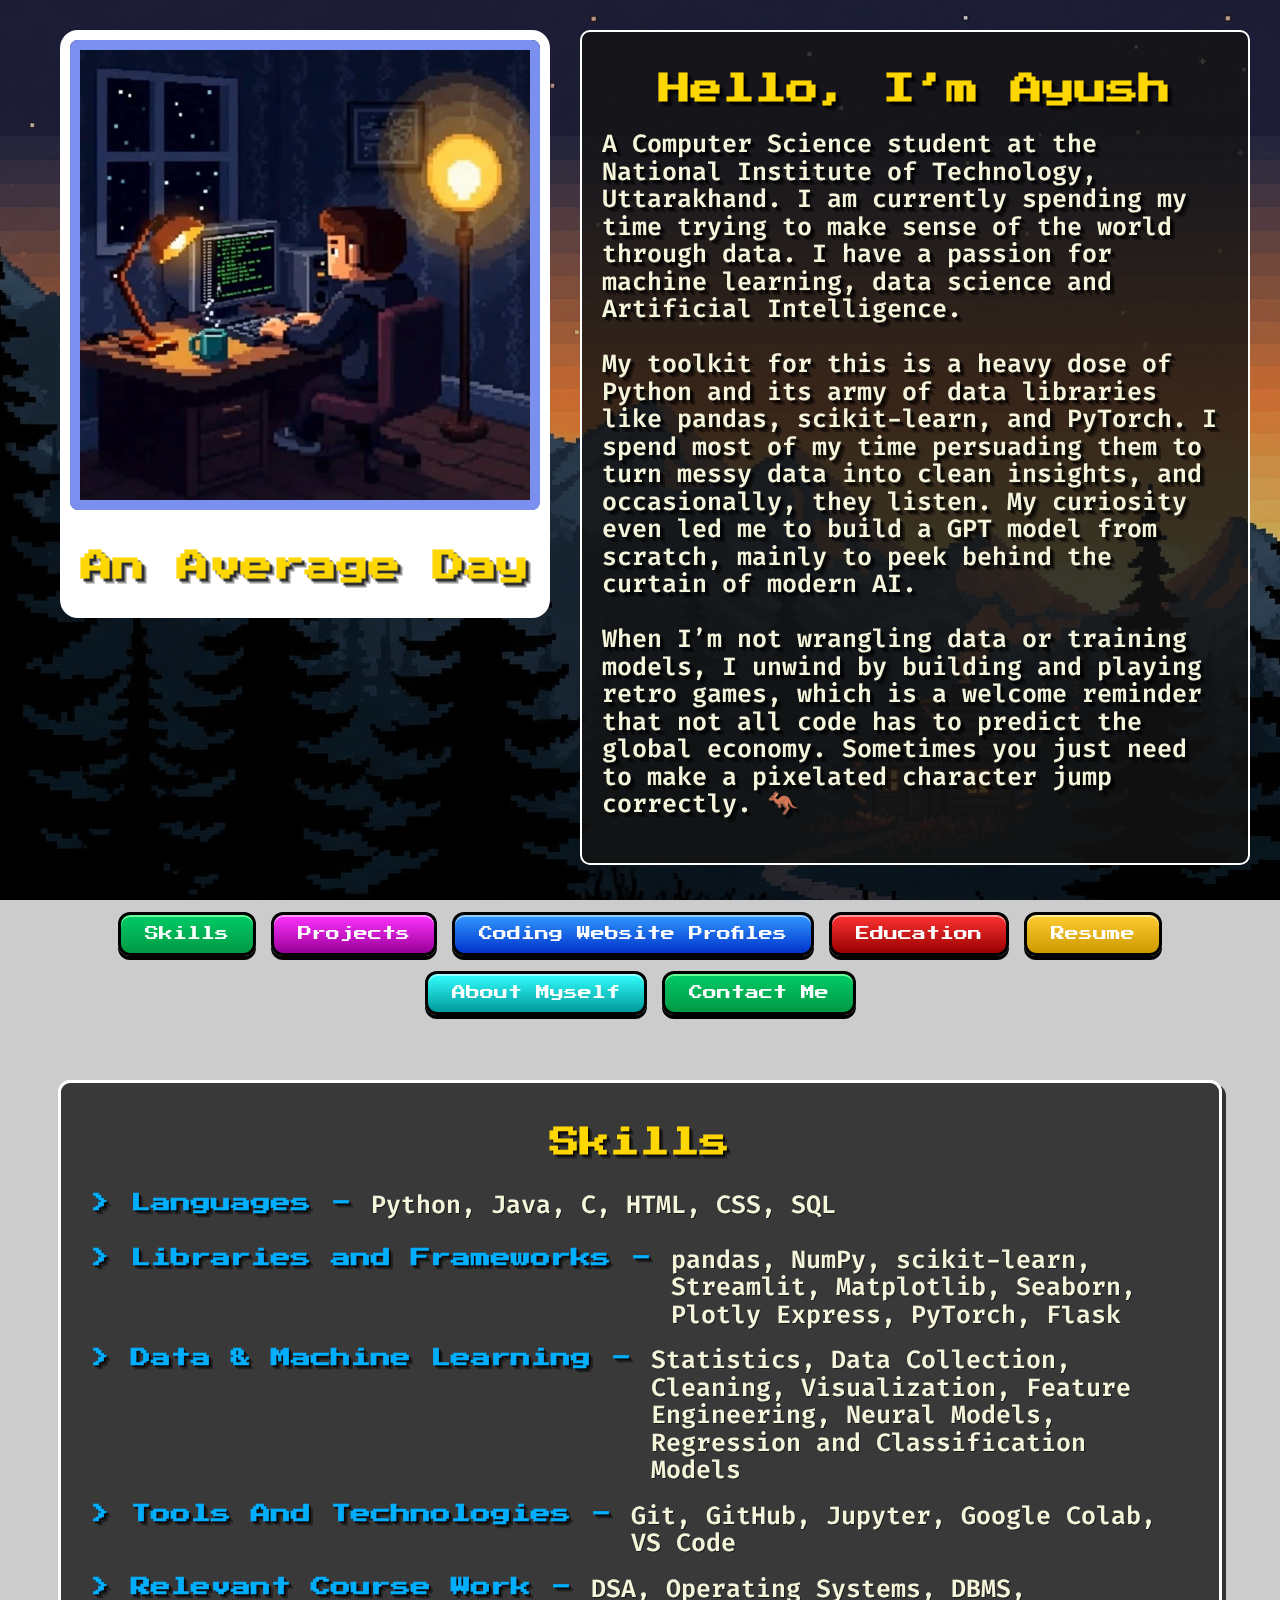
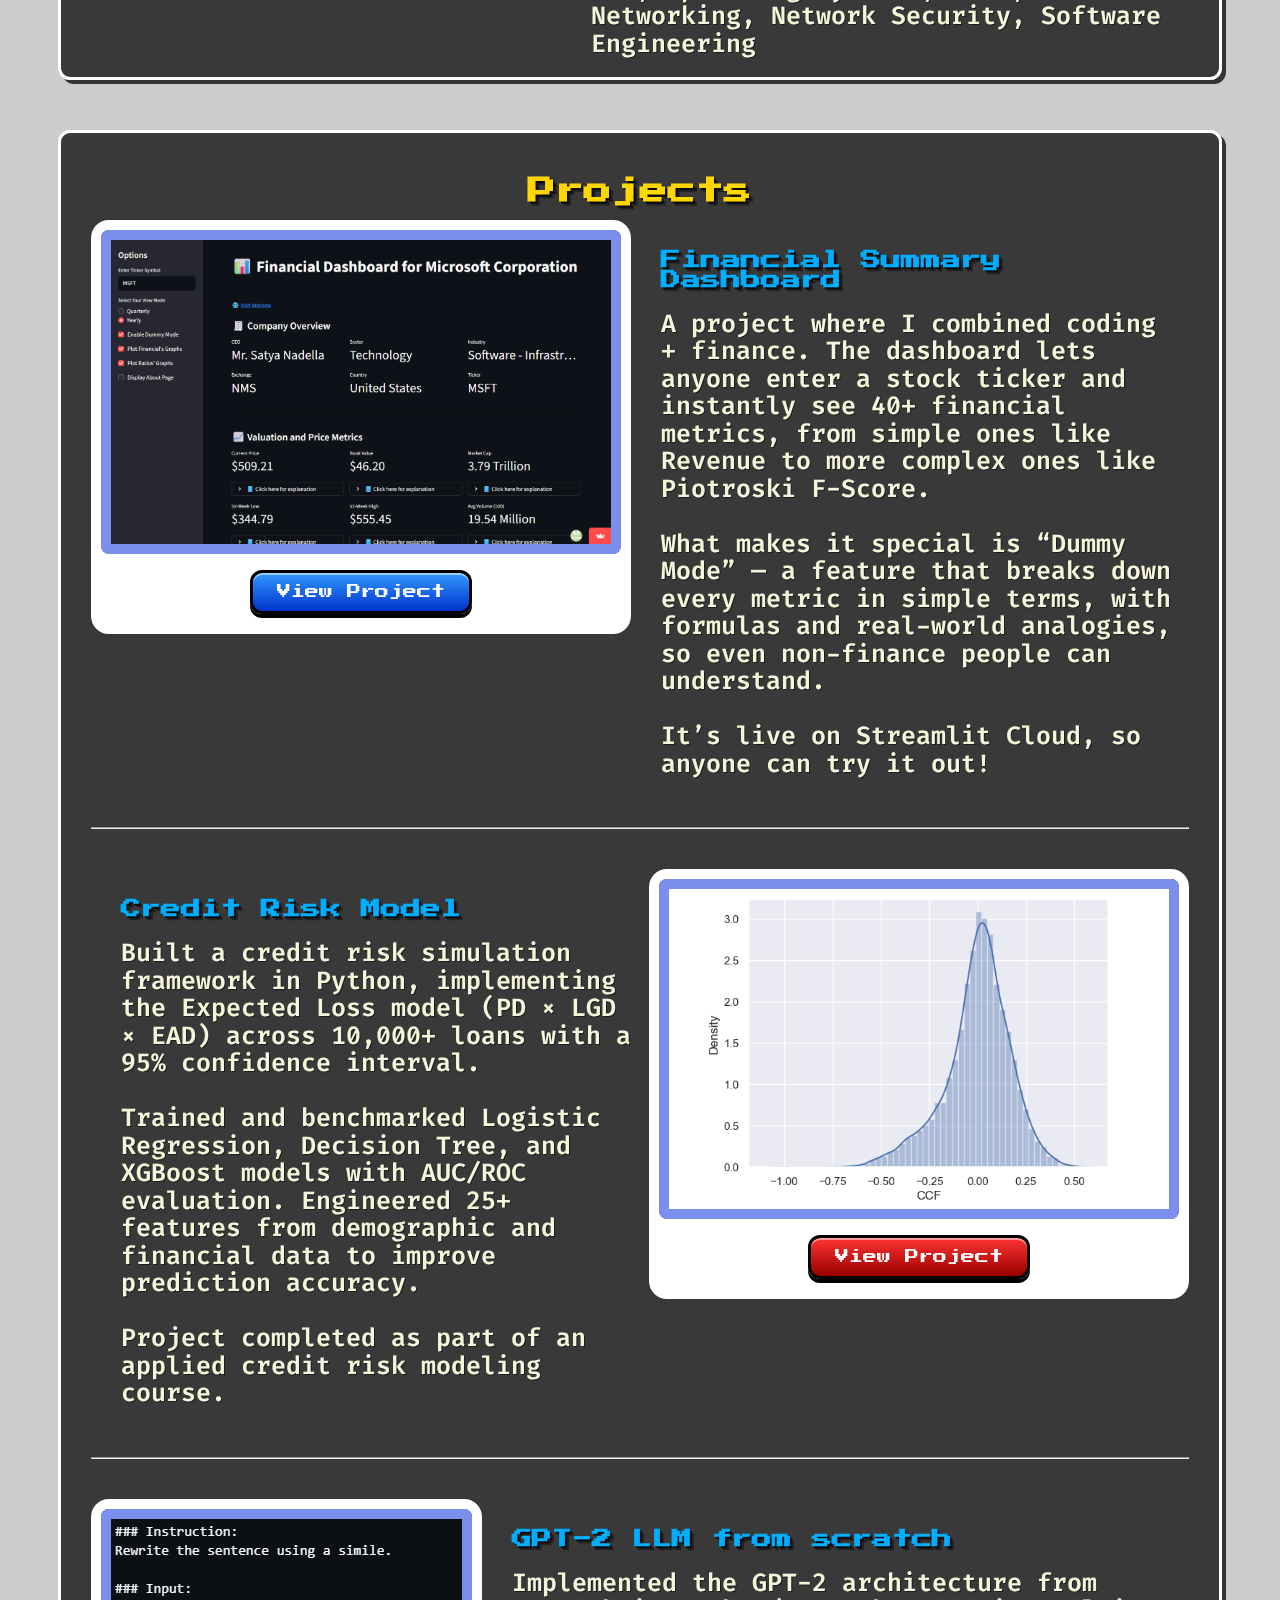
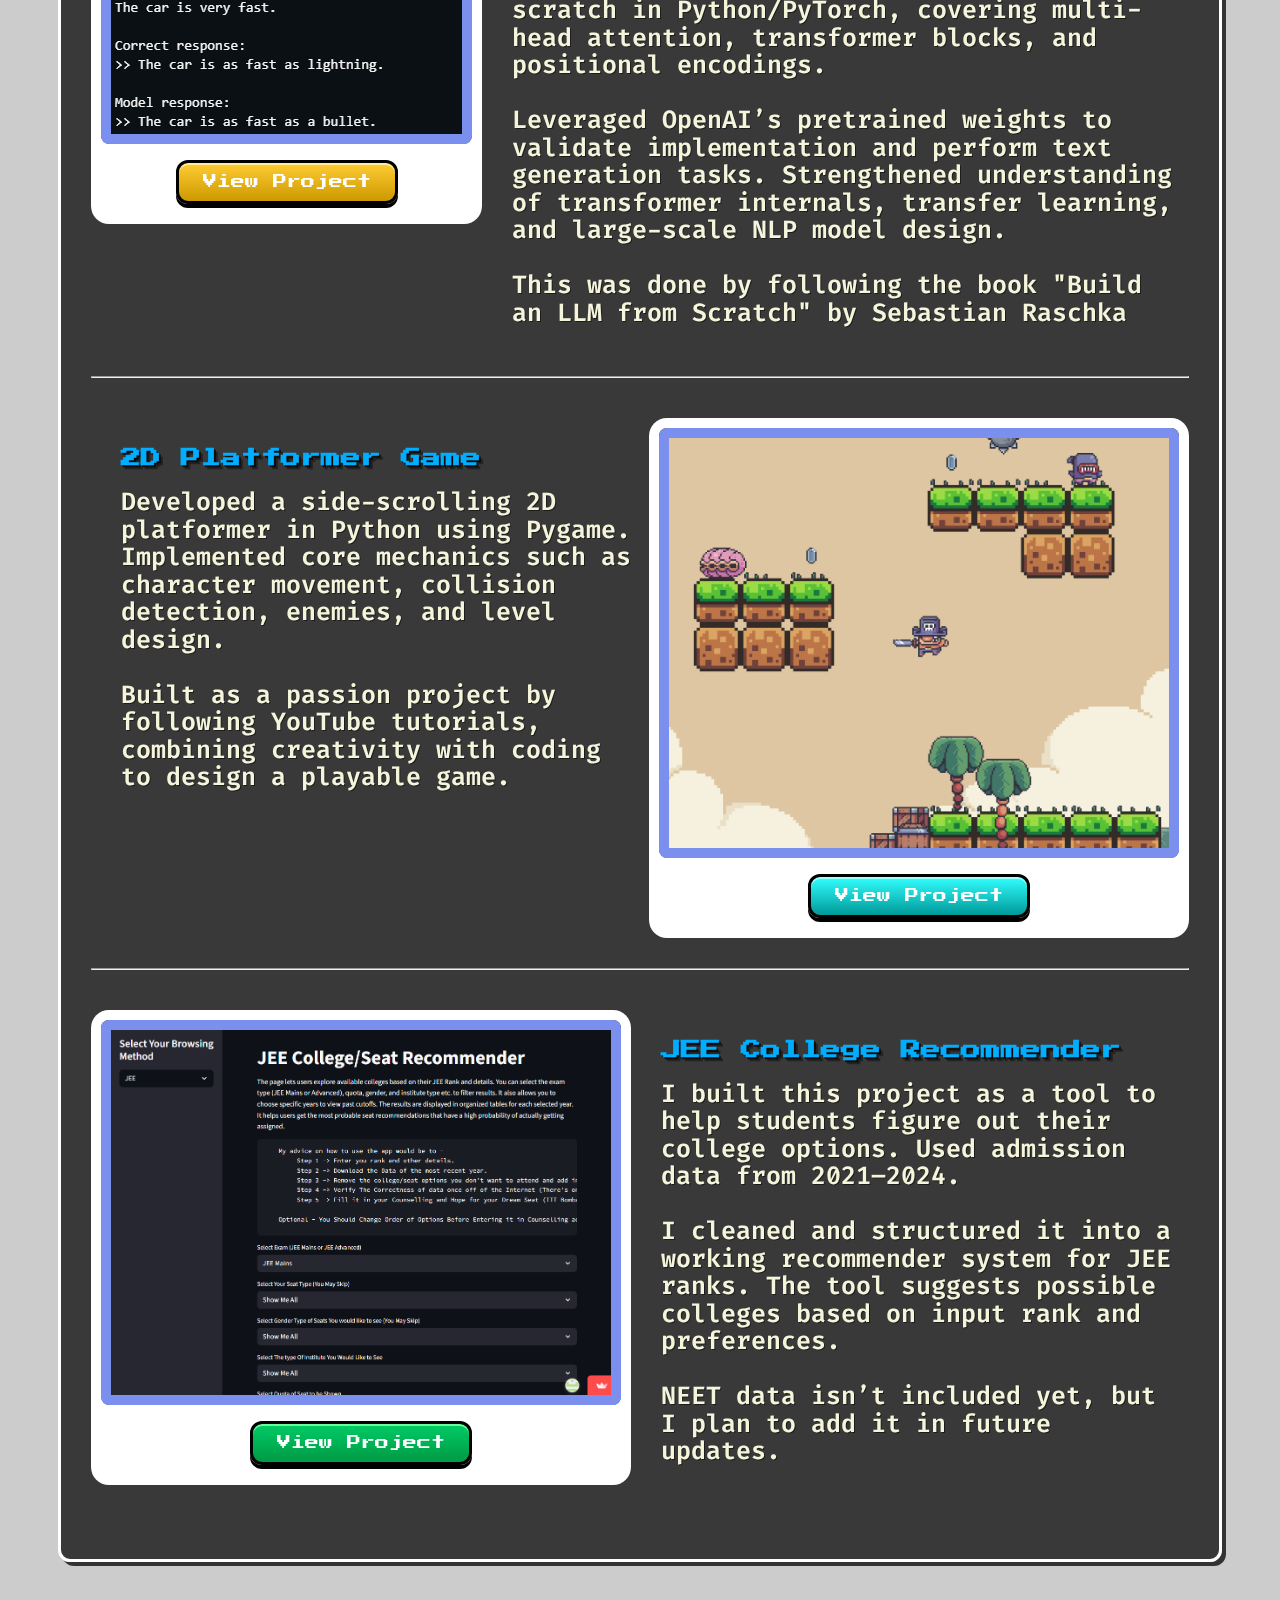
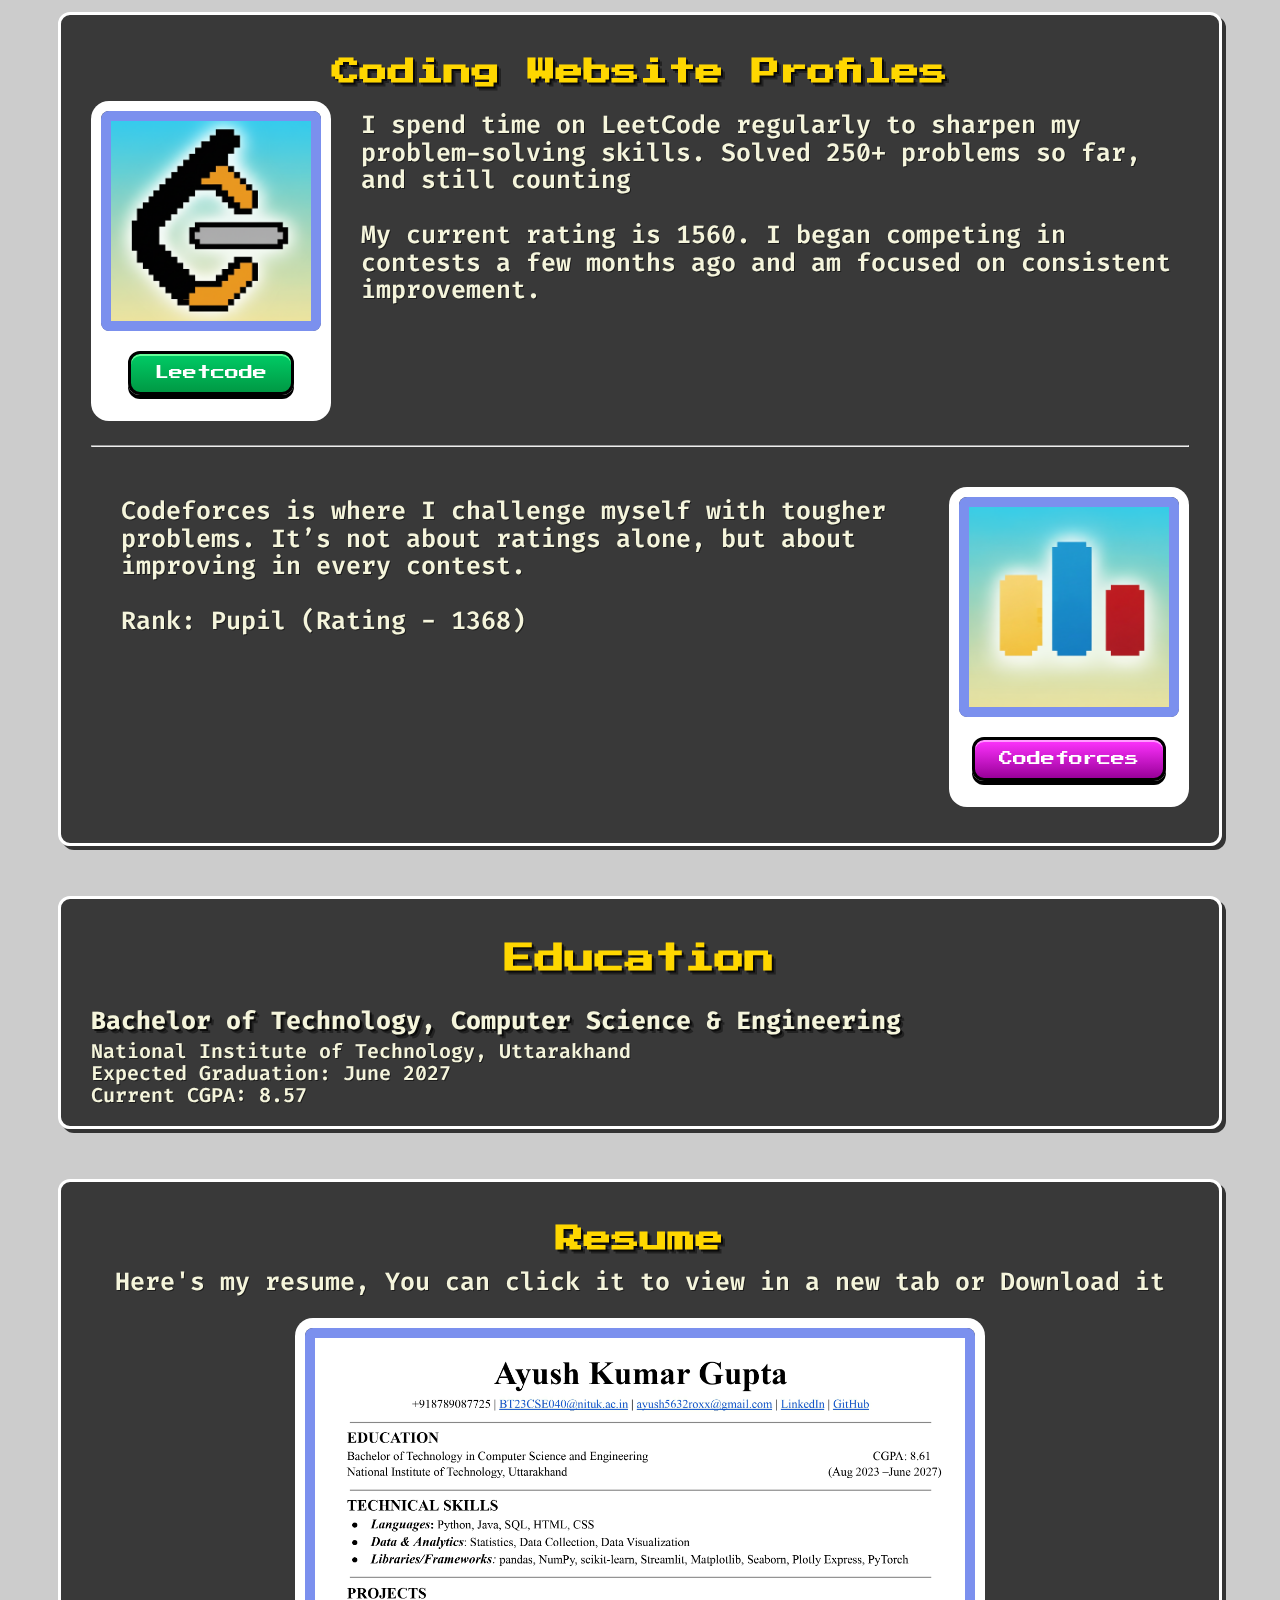
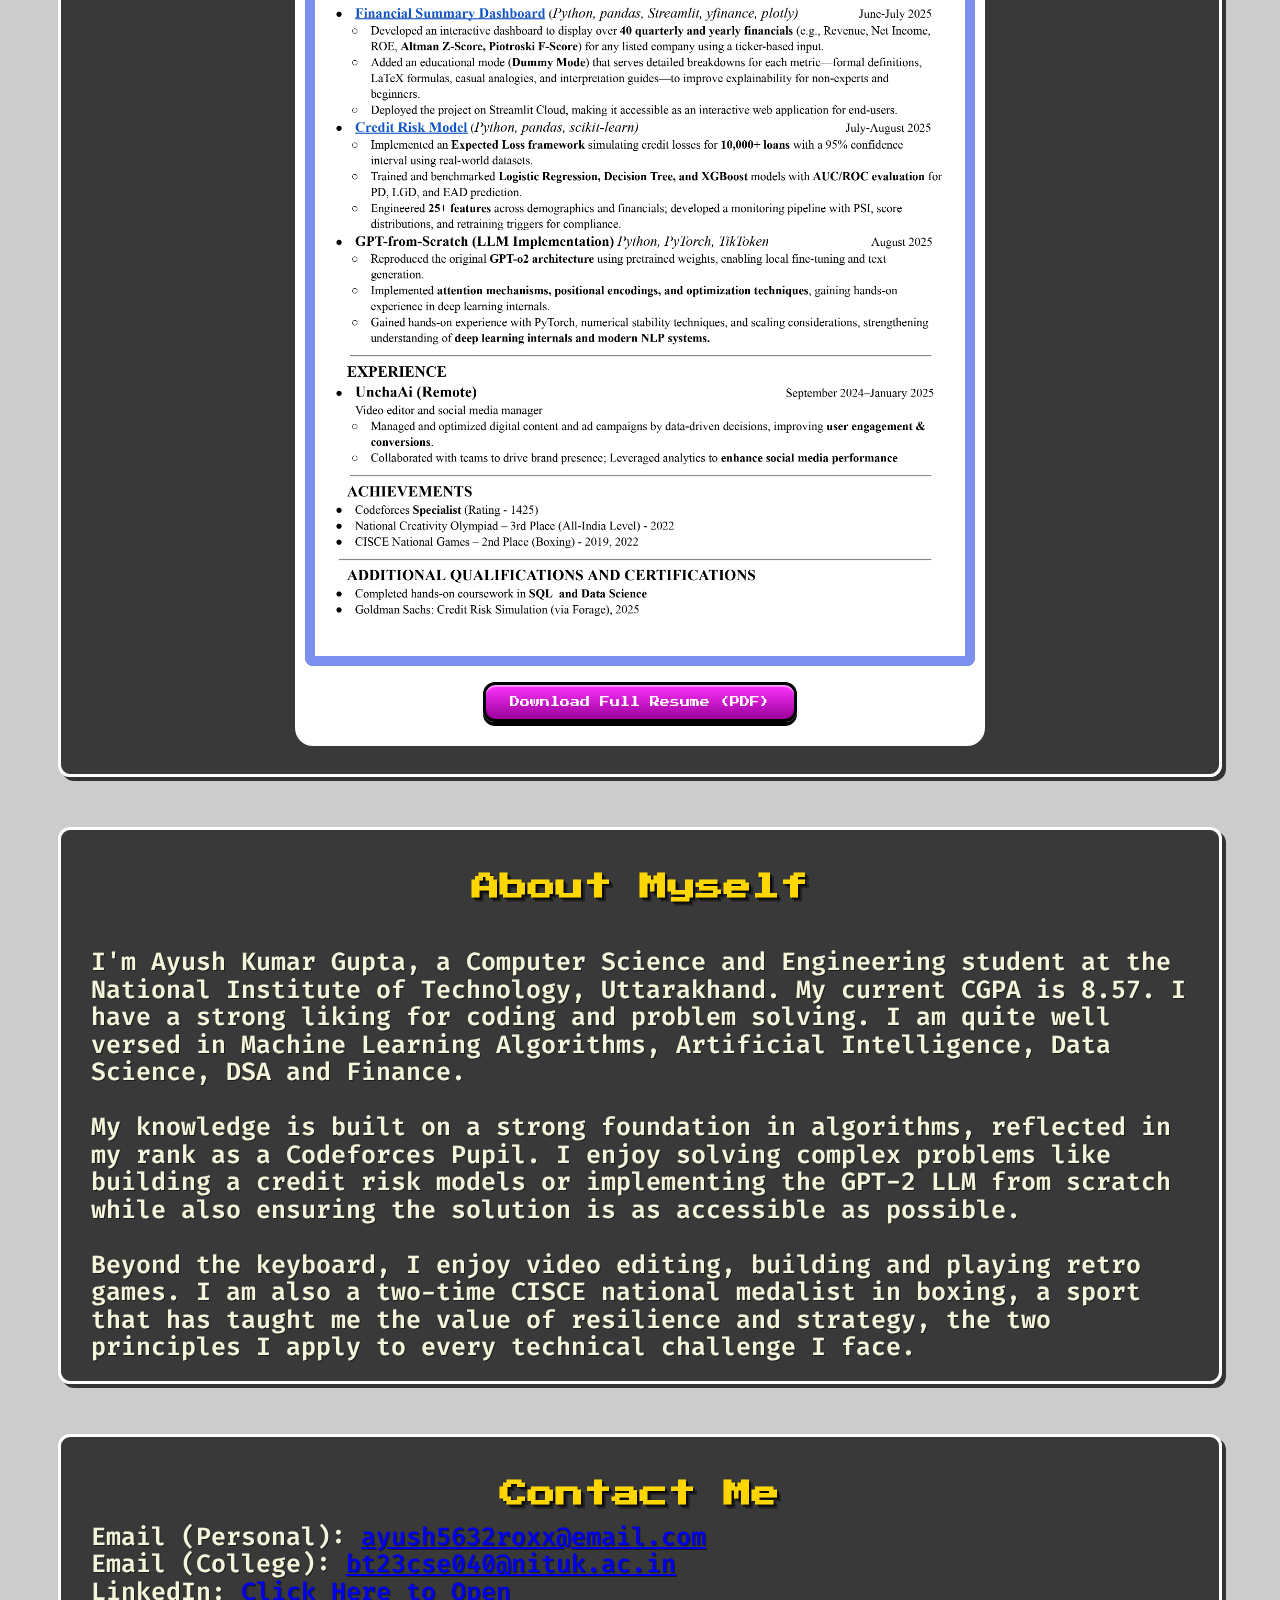
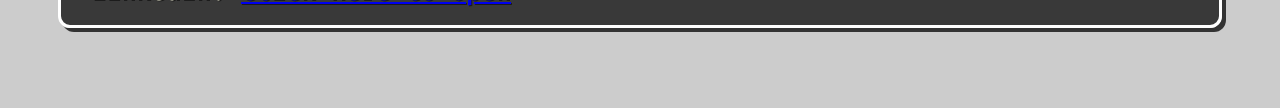
<file: index.html>
<!DOCTYPE html>
<html lang="en">
  <head>
    <meta charset="UTF-8" />
    <meta name="viewport" content="width=device-width, initial-scale=1.0" />
    <meta name="viewport" content="width=device-width, initial-scale=1.0" />
    <title>Portfolio</title>
    <link rel="stylesheet" href="static/css/style.css" />
    <style type="text/css">
      /* Default cursor everywhere */
      body,
      * {
        cursor: url("[data-uri]"),
          auto !important;
      }
    </style>
    <link rel="preconnect" href="https://fonts.googleapis.com" />
    <link rel="preconnect" href="https://fonts.gstatic.com" crossorigin />
    <link
      href="https://fonts.googleapis.com/css2?family=Fira+Code:wght@300..700&family=Press+Start+2P&display=swap"
      rel="stylesheet"
    />
  </head>
  <body>
    <!-- Main translucent overlay -->
    <div class="overlay">
      <div class="container">
        <div class="video-box">
          <video autoplay muted loop>
            <source src="static/videos/landing_page_guy.mp4" type="video/mp4" />
            Your browser does not support the video tag.
          </video>
          <h1>An Average Day</h1>
        </div>

        <div class="intro-box">
          <h1>Hello, I’m Ayush</h1>
          <p>
            A Computer Science student at the National Institute of Technology,
            Uttarakhand. I am currently spending my time trying to make sense of
            the world through data. I have a passion for machine learning, data
            science and Artificial Intelligence.

            <br /><br />

            My toolkit for this is a heavy dose of Python and its army of data
            libraries like pandas, scikit-learn, and PyTorch. I spend most of my
            time persuading them to turn messy data into clean insights, and
            occasionally, they listen. My curiosity even led me to build a GPT
            model from scratch, mainly to peek behind the curtain of modern AI.

            <br /><br />

            When I’m not wrangling data or training models, I unwind by building
            and playing retro games, which is a welcome reminder that not all
            code has to predict the global economy. Sometimes you just need to
            make a pixelated character jump correctly. 🦘
          </p>
        </div>
      </div>

      <br /><br />

      <div class="button-box">
        <a href="#skills">Skills</a>
        <a href="#projects">Projects</a>
        <a href="#coding">Coding Website Profiles</a>
        <a href="#education">Education</a>
        <a href="#resume">Resume</a>
        <a href="#about">About Myself</a>
        <a href="#contact">Contact Me</a>
      </div>

      <!-- Sections -->
      <section id="skills">
        <h2>Skills</h2>

        <div class="skills-entry">
          <h3>> Languages -</h3>
          <p>Python, Java, C, HTML, CSS, SQL</p>
        </div>
        <div class="skills-entry">
          <h3>> Libraries and Frameworks -</h3>
          <p>
            pandas, NumPy, scikit-learn, Streamlit, Matplotlib, Seaborn, Plotly
            Express, PyTorch, Flask
          </p>
        </div>
        <div class="skills-entry">
          <h3>> Data & Machine Learning -</h3>
          <p>
            Statistics, Data Collection, Cleaning, Visualization, Feature
            Engineering, Neural Models, Regression and Classification Models
          </p>
        </div>
        <div class="skills-entry">
          <h3>> Tools And Technologies -</h3>
          <p>Git, GitHub, Jupyter, Google Colab, VS Code</p>
        </div>
        <div class="skills-entry">
          <h3>> Relevant Course Work -</h3>
          <p>
            DSA, Operating Systems, DBMS, Networking, Network Security, Software
            Engineering
          </p>
        </div>
      </section>

      <section id="projects">
        <h2>Projects</h2>
        <div class="project">
          <div class="left1">
            <div class="logo">
              <img src="static/images/financial.png" alt="financial pic" />
            </div>
            <br />
            <div class="button-box-b">
              <a
                href="https://fundamental-analysis-by-69th-zeus.streamlit.app/"
                target="_blank"
                rel="noopener noreferrer"
                >View Project</a
              >
            </div>
          </div>
          <div class="right">
            <h3>Financial Summary Dashboard</h3>
            <p>
              A project where I combined coding + finance. The dashboard lets
              anyone enter a stock ticker and instantly see 40+ financial
              metrics, from simple ones like Revenue to more complex ones like
              Piotroski F-Score. <br /><br />
              What makes it special is “Dummy Mode” — a feature that breaks down
              every metric in simple terms, with formulas and real-world
              analogies, so even non-finance people can understand. <br /><br />
              It’s live on Streamlit Cloud, so anyone can try it out!
            </p>
          </div>
        </div>
        <br /><br />
        <hr />
        <br /><br />
        <div class="project reverse">
          <div class="left1">
            <div class="logo">
              <img src="static/images/credit_risk.png" alt="2d game pic" />
            </div>
            <br />
            <div class="button-box-r">
              <a
                href="https://github.com/69th-zeus/2d-platformer-game"
                target="_blank"
                rel="noopener noreferrer"
                >View Project</a
              >
            </div>
          </div>
          <div class="right">
            <h3>Credit Risk Model</h3>
            <p>
              Built a credit risk simulation framework in Python, implementing
              the Expected Loss model (PD × LGD × EAD) across 10,000+ loans with
              a 95% confidence interval. <br />
              <br />
              Trained and benchmarked Logistic Regression, Decision Tree, and
              XGBoost models with AUC/ROC evaluation. Engineered 25+ features
              from demographic and financial data to improve prediction
              accuracy. <br /><br />
              Project completed as part of an applied credit risk modeling
              course.
            </p>
          </div>
        </div>
        <br /><br />
        <hr />
        <br /><br />
        <div class="project">
          <div class="left1">
            <div class="logo">
              <img src="static/images/gpt2.png" alt="gpt pic" />
            </div>
            <br />
            <div class="button-box-y">
              <a
                href="https://github.com/69th-zeus/gpt-2"
                target="_blank"
                rel="noopener noreferrer"
                >View Project</a
              >
            </div>
          </div>
          <div class="right">
            <h3>GPT-2 LLM from scratch</h3>
            <p>
              Implemented the GPT-2 architecture from scratch in Python/PyTorch,
              covering multi-head attention, transformer blocks, and positional
              encodings. <br /><br />
              Leveraged OpenAI’s pretrained weights to validate implementation
              and perform text generation tasks. Strengthened understanding of
              transformer internals, transfer learning, and large-scale NLP
              model design. <br /><br />
              This was done by following the book "Build an LLM from Scratch" by
              Sebastian Raschka
            </p>
          </div>
        </div>
        <br /><br />
        <hr />
        <br /><br />
        <div class="project reverse">
          <div class="left1">
            <div class="logo">
              <img src="static/images/2dgame.png" alt="2d Game Pic" />
            </div>
            <br />
            <div class="button-box-c">
              <a
                class="btn-blue"
                href="https://github.com/69th-zeus/credit-risk-model"
                target="_blank"
                rel="noopener noreferrer"
                >View Project</a
              >
            </div>
          </div>
          <div class="right">
            <h3>2D Platformer Game</h3>
            <p>
              Developed a side-scrolling 2D platformer in Python using Pygame.
              Implemented core mechanics such as character movement, collision
              detection, enemies, and level design. <br />
              <br />
              Built as a passion project by following YouTube tutorials,
              combining creativity with coding to design a playable game.
            </p>
          </div>
        </div>
        <br /><br />
        <hr />
        <br /><br />
        <div class="project">
          <div class="left1">
            <div class="logo">
              <img src="static/images/college.png" alt="college pic" />
            </div>
            <br />
            <div class="button-box-g">
              <a
                class="btn-blue"
                href="https://college-recommender-by-69th-zeus.streamlit.app/"
                target="_blank"
                rel="noopener noreferrer"
                >View Project</a
              >
            </div>
          </div>
          <div class="right">
            <h3>JEE College Recommender</h3>
            <p>
              I built this project as a tool to help students figure out their
              college options. Used admission data from 2021–2024. <br /><br />
              I cleaned and structured it into a working recommender system for
              JEE ranks. The tool suggests possible colleges based on input rank
              and preferences. <br /><br />
              NEET data isn’t included yet, but I plan to add it in future
              updates.
            </p>
          </div>
        </div>
        <br /><br />
        <br /><br />
      </section>
      <section id="coding">
        <h2>Coding Website Profiles</h2>
        <div class="profile">
          <div class="left">
            <div class="logo">
              <img src="static/images/leetcode_logo.png" alt="Leetcode Logo" />
            </div>
            <div class="button-box-g">
              <a
                href="https://leetcode.com/u/69th_zeus/"
                target="_blank"
                rel="noopener noreferrer"
                >Leetcode</a
              >
            </div>
          </div>
          <div class="right">
            <p>
              I spend time on LeetCode regularly to sharpen my problem-solving
              skills. Solved 250+ problems so far, and still counting <br />
              <br />
              My current rating is 1560. I began competing in contests a few
              months ago and am focused on consistent improvement.
            </p>
          </div>
        </div>
        <br /><br />
        <hr />
        <br /><br />
        <div class="profile reverse">
          <div class="left">
            <div class="logo">
              <img
                src="static/images/codeforces_logo.png"
                alt="Codeforces Logo"
              />
            </div>
            <div class="button-box-p">
              <a
                href="https://codeforces.com/profile/69th_zeus"
                target="_blank"
                rel="noopener noreferrer"
                >Codeforces</a
              >
            </div>
          </div>
          <div class="right">
            <p>
              Codeforces is where I challenge myself with tougher problems. It’s
              not about ratings alone, but about improving in every contest.<br /><br />
              Rank: Pupil (Rating - 1368)
            </p>
          </div>
        </div>
        <br /><br />
      </section>
      <section id="education">
        <h2>Education</h2>

        <div class="education-entry">
          <h4>Bachelor of Technology, Computer Science &amp Engineering</h4>
          <p class="institution">
            National Institute of Technology, Uttarakhand
          </p>
          <p class="details">
            Expected Graduation: June 2027<br />
            Current CGPA: 8.57
          </p>
        </div>
      </section>
      <section id="resume">
        <h2>Resume</h2>
        <p>
          Here's my resume, You can click it to view in a new tab or Download it
        </p>
        <br /><br />
        <div class="resume-container">
          <a href="static/Resume.pdf" target="_blank">
            <img src="static/images/resume.png" alt="A preview of My Resume." />
          </a>
        </div>
        <br />
        <div class="button-box-p">
          <a
            href="Resume.pdf"
            class="btn-download"
            download="Ayush_Kumar_Gupta_Resume.pdf"
          >
            Download Full Resume (PDF)
          </a>
        </div>
        <br /><br />
      </section>

      <section id="about">
        <h2>About Myself</h2>
        <br />
        <br />
        <p>
          I'm Ayush Kumar Gupta, a Computer Science and Engineering student at
          the National Institute of Technology, Uttarakhand. My current CGPA is
          8.57. I have a strong liking for coding and problem solving. I am
          quite well versed in Machine Learning Algorithms, Artificial
          Intelligence, Data Science, DSA and Finance. <br />
          <br />
          My knowledge is built on a strong foundation in algorithms, reflected
          in my rank as a Codeforces Pupil. I enjoy solving complex problems
          like building a credit risk models or implementing the GPT-2 LLM from
          scratch while also ensuring the solution is as accessible as possible.
          <br /><br />
          Beyond the keyboard, I enjoy video editing, building and playing retro
          games. I am also a two-time CISCE national medalist in boxing, a sport
          that has taught me the value of resilience and strategy, the two
          principles I apply to every technical challenge I face.
        </p>
      </section>
      <section id="contact">
        <h2>Contact Me</h2>
        <p>
          Email (Personal):
          <a
            href="mailto:ayush5632roxx@email.com"
            target="_blank"
            rel="noopener noreferrer"
            >ayush5632roxx@email.com</a
          >
        </p>
        <p>
          Email (College):
          <a
            href="mailto:bt23cse040@nituk.ac.in"
            target="_blank"
            rel="noopener noreferrer"
            >bt23cse040@nituk.ac.in</a
          >
        </p>
        <p>
          LinkedIn:
          <a
            href="https://www.linkedin.com/in/ayush-gupta-717422332/"
            target="_blank"
            rel="noopener noreferrer"
            >Click Here to Open</a
          >
        </p>
      </section>
    </div>
  </body>
</html>
</file>
<file: static/css/style.css>
/* Font */
.press-start-2p-regular {
  font-family: "Press Start 2P", system-ui;
  font-weight: 400;
  font-style: normal;
}

.fira-code{
  font-family: "Fira Code", monospace;
  font-optical-sizing: auto;
  font-weight: 700;
  font-style: normal;
}

/* Background stays fixed */
body {
  margin: 0;
  padding: 0;
  background: url("../images/background.png") no-repeat center center fixed;
  background-size: cover;
  font-family: "Press Start 2P", monospace;
  grid-template-columns: 1fr minmax(0, 1000px) 1fr;
}

/* Translucent scrolling overlay */
.overlay {
  background: rgba(0, 0, 0, 0.2);
  min-height: 100vh;
  overflow-y: auto;
  padding: 30px;
}

/* Main container (video + intro) */
.container {
  display: flex;
  justify-content: center; /* centers both video + intro as one unit */
  align-items: flex-start; /* align to top */
  gap: 20px; /* space between video and text */
  max-width: 1700px; /* keeps content contained */
  margin: 0 auto;
  gap: 0px; /* centers container in page */
}

.video-box video {
  max-width: 450px;
  height: auto;
  display: block;
  margin: 40px;
  margin-top: 10px;
  border: 10px solid #7b90ee; 
  box-shadow: 0px 0px 0 10px #fff, 0px 98px 0 10px #fff;
  border-radius: 8px;
  /* box-shadow: 4px 4px 0 #3a1f04; */
}

.video-box h1{
  text-align: center;
  color: #ffd700;
  text-shadow: 3px 3px 0px rgba(0, 0, 0, 0.7),
    /* A solid, slightly offset black shadow */ 5px 5px 0px rgba(0, 0, 0, 0.4);
}

.intro-box {
  max-width: 1000px;
  padding: 20px;
  margin-top: 0px;
  border-radius: 10px;
  border: 2px, solid #fff;
  border-color: white;
  justify-content: center;
  color: #f5f5dc;
  text-shadow: 3px 3px 0px rgba(0, 0, 0, 0.7),
    /* A solid, slightly offset black shadow */ 5px 5px 0px rgba(0, 0, 0, 0.4);
  background: rgba(20, 20, 20, 0.8);
}

.intro-box p {
  font-family: "Fira Code";
  font-size: 25px; /* bump size a bit for readability */
  line-height: 1.1;
  font-weight: 600;
}

.intro-box h1 {
  text-align: center;
  color: #ffd700;
}

/* Buttons */
/* Button container */
.button-box {
  grid-column: span 2;
  display: flex;
  justify-content: center; /* center horizontally */
  align-items: center;
  flex-wrap: wrap; /* prevent wrapping */
  gap: 15px; /* space between buttons */
  padding: 15px;
  max-width: 1500px;
  margin: 0 auto;
}

/* Buttons */
.button-box a {
  font-family: "Press Start 2P", monospace; /* pixel arcade font */
  font-size: 14px;
  display: inline-block;
  padding: 12px 24px;
  margin: 0; /* reset since we’re using gap */
  color: #fff;
  background: linear-gradient(
    to bottom,
    #00cc66 0%,
    #009944 100%
  ); /* green default */
  border: 3px solid #000;
  border-radius: 12px;
  box-shadow: inset 0 2px #66ff99, 0 4px #000; /* highlight + drop shadow */
  text-decoration: none;
  text-align: center;
  cursor: pointer;
  transition: transform 0.1s ease-in-out;
  image-rendering: pixelated;
  white-space: nowrap; /* keeps text from breaking into 2 lines */
}

/* Button 2 - Blue */
.button-box a:nth-child(2) {
  background: linear-gradient(to bottom, #ff33ff 0%, #990099 100%); /* purple */
  box-shadow: inset 0 2px #ff99ff, 0 4px #000;
}

/* Button 3 - Blue */
.button-box a:nth-child(3) {
  background: linear-gradient(to bottom, #3399ff 0%, #0033cc 100%);
  box-shadow: inset 0 2px #99ccff, 0 4px #000;
}

/* Button 4 - Red */
.button-box a:nth-child(4) {
  background: linear-gradient(to bottom, #ff3333 0%, #990000 100%);
  box-shadow: inset 0 2px #ff9999, 0 4px #000;
}

/* Button 5 - Yellow/Gold */
.button-box a:nth-child(5) {
  background: linear-gradient(to bottom, #ffcc33 0%, #cc9900 100%);
  box-shadow: inset 0 2px #ffee99, 0 4px #000;
}

/* Button 6 - Cyan */
.button-box a:nth-child(6) {
  background: linear-gradient(to bottom, #33ffff 0%, #009999 100%);
  box-shadow: inset 0 2px #99ffff, 0 4px #000;
}

.button-box a:hover {
  transform: translateY(-2px);
  box-shadow: inset 0 2px #fff, 0 6px #000;
}

.button-box a:active {
  transform: translateY(2px);
  box-shadow: inset 0 2px #000, 0 2px #000;
}

.button-box-g a {
  font-family: "Press Start 2P", monospace; /* pixel arcade font */
  font-size: 14px;
  display: inline-block;
  padding: 12px 24px;
  margin: 0; /* reset since we’re using gap */
  color: #fff;
  background: linear-gradient(
    to bottom,
    #00cc66 0%,
    #009944 100%
  ); /* green default */
  border: 3px solid #000;
  border-radius: 12px;
  box-shadow: inset 0 2px #66ff99, 0 4px #000; /* highlight + drop shadow */
  text-decoration: none;
  text-align: center;
  cursor: pointer;
  transition: transform 0.1s ease-in-out;
  image-rendering: pixelated;
  white-space: nowrap; /* keeps text from breaking into 2 lines */
}

.button-box-g a:hover {
  transform: translateY(-2px);
  box-shadow: inset 0 2px #fff, 0 6px #000;
}

.button-box-g a:active {
  transform: translateY(2px);
  box-shadow: inset 0 2px #000, 0 2px #000;
}

.button-box-p a {
  font-family: "Press Start 2P", monospace; /* pixel arcade font */
  font-size: 14px;
  display: inline-block;
  padding: 12px 24px;
  margin: 0; /* reset since we’re using gap */
  color: #fff;
  background: linear-gradient(
    to bottom,
    #ff33ff 0%,
    #990099 100%
  ); /* green default */
  border: 3px solid #000;
  border-radius: 12px;
  box-shadow: inset 0 2px #ff99ff, 0 4px #000; /* highlight + drop shadow */
  text-decoration: none;
  text-align: center;
  cursor: pointer;
  transition: transform 0.1s ease-in-out;
  image-rendering: pixelated;
  white-space: nowrap; /* keeps text from breaking into 2 lines */
}

.button-box-p a:hover {
  transform: translateY(-2px);
  box-shadow: inset 0 2px #fff, 0 6px #000;
}

.button-box-p a:active {
  transform: translateY(2px);
  box-shadow: inset 0 2px #000, 0 2px #000;
}

.button-box-b a {
  font-family: "Press Start 2P", monospace; /* pixel arcade font */
  font-size: 14px;
  display: inline-block;
  padding: 12px 24px;
  margin: 0; /* reset since we’re using gap */
  color: #fff;
  background: linear-gradient(
    to bottom,
    #3399ff 0%,
    #0033cc 100%
  ); /* green default */
  border: 3px solid #000;
  border-radius: 12px;
  box-shadow: inset 0 2px #99ccff, 0 4px #000; /* highlight + drop shadow */
  text-decoration: none;
  text-align: center;
  cursor: pointer;
  transition: transform 0.1s ease-in-out;
  image-rendering: pixelated;
  white-space: nowrap; /* keeps text from breaking into 2 lines */
}

.button-box-b a:hover {
  transform: translateY(-2px);
  box-shadow: inset 0 2px #fff, 0 6px #000;
}

.button-box-b a:active {
  transform: translateY(2px);
  box-shadow: inset 0 2px #000, 0 2px #000;
}

.button-box-r a {
  font-family: "Press Start 2P", monospace; /* pixel arcade font */
  font-size: 14px;
  display: inline-block;
  padding: 12px 24px;
  margin: 0; /* reset since we’re using gap */
  color: #fff;
  background: linear-gradient(
    to bottom,
    #ff3333 0%,
    #990000 100%
  ); /* green default */
  border: 3px solid #000;
  border-radius: 12px;
  box-shadow: inset 0 2px #ff9999, 0 4px #000; /* highlight + drop shadow */
  text-decoration: none;
  text-align: center;
  cursor: pointer;
  transition: transform 0.1s ease-in-out;
  image-rendering: pixelated;
  white-space: nowrap; /* keeps text from breaking into 2 lines */
}

.button-box-r a:hover {
  transform: translateY(-2px);
  box-shadow: inset 0 2px #fff, 0 6px #000;
}

.button-box-r a:active {
  transform: translateY(2px);
  box-shadow: inset 0 2px #000, 0 2px #000;
}

.button-box-y a {
  font-family: "Press Start 2P", monospace; /* pixel arcade font */
  font-size: 14px;
  display: inline-block;
  padding: 12px 24px;
  margin: 0; /* reset since we’re using gap */
  color: #fff;
  background: linear-gradient(
    to bottom,
    #ffcc33 0%,
    #cc9900 100%
  ); /* green default */
  border: 3px solid #000;
  border-radius: 12px;
  box-shadow: inset 0 2px #ffee99, 0 4px #000; /* highlight + drop shadow */
  text-decoration: none;
  text-align: center;
  cursor: pointer;
  transition: transform 0.1s ease-in-out;
  image-rendering: pixelated;
  white-space: nowrap; /* keeps text from breaking into 2 lines */
}

.button-box-y a:hover {
  transform: translateY(-2px);
  box-shadow: inset 0 2px #fff, 0 6px #000;
}

.button-box-y a:active {
  transform: translateY(2px);
  box-shadow: inset 0 2px #000, 0 2px #000;
}

.button-box-c a {
  font-family: "Press Start 2P", monospace; /* pixel arcade font */
  font-size: 14px;
  display: inline-block;
  padding: 12px 24px;
  margin: 0; /* reset since we’re using gap */
  color: #fff;
  background: linear-gradient(
    to bottom,
    #33ffff 0%,
    #009999 100%
  ); /* green default */
  border: 3px solid #000;
  border-radius: 12px;
  box-shadow: inset 0 2px #99ffff, 0 4px #000; /* highlight + drop shadow */
  text-decoration: none;
  text-align: center;
  cursor: pointer;
  transition: transform 0.1s ease-in-out;
  image-rendering: pixelated;
  white-space: nowrap; /* keeps text from breaking into 2 lines */
}

.button-box-c a:hover {
  transform: translateY(-2px);
  box-shadow: inset 0 2px #fff, 0 6px #000;
}

.button-box-c a:active {
  transform: translateY(2px);
  box-shadow: inset 0 2px #000, 0 2px #000;
}

/* Sections */
section {
  max-width: 900px;
  margin: 50px auto;
  padding: 20px;
  background: rgba(20, 20, 20, 0.7);
  border: 2px solid #00ffcc;
  border-radius: 10px;
  text-align: left;
  box-shadow: 0 0 15px #00ffcc;
}

/* About Section */
#about {
  width: 1300px;
  max-width: 90%;
  margin: 50px auto; /* center horizontally with space above/below */
  padding: 20px 30px; /* inner spacing */
  background: rgba(20, 20, 20, 0.8); /* semi-transparent dark background */
  border: 3px solid #fff; /* retro white border */
  border-radius: 12px;
  box-shadow: 4px 4px 0 #333; /* subtle pixel-style shadow */
  color: #f5f5dc; /* retro beige text */
  text-align: center;
  font-family: "Press Start 2P", monospace;
}

/* Section Heading */
#about h2 {
  font-size: 28px;
  margin-bottom: 15px;
  text-shadow: 2px 2px 0 rgba(0, 0, 0, 0.7), 4px 4px 0 rgba(0, 0, 0, 0.4);
  color: #ffd700; /* optional retro gold accent */
}

/* Section Paragraph */
#about p {
  font-family: "Fira Code";
  text-align: left;
  font-size: 25px;
  line-height: 1.1;
  font-weight: 600;
  margin: 0;
  text-shadow: 1px 1px 0 rgba(0, 0, 0, 0.5);
}

/* About Section */
#education {
  width: 1300px;
  max-width: 90%;
  margin: 50px auto; /* center horizontally with space above/below */
  padding: 20px 30px; /* inner spacing */
  background: rgba(20, 20, 20, 0.8); /* semi-transparent dark background */
  border: 3px solid #fff; /* retro white border */
  border-radius: 12px;
  box-shadow: 4px 4px 0 #333; /* subtle pixel-style shadow */
  color: #f5f5dc; /* retro beige text */
  text-align: center;
  font-family: "Press Start 2P", monospace;
}

/* Section Heading */
#education h2 {
  font-size: 30px;
  margin-bottom: 15px;
  text-shadow: 2px 2px 0 rgba(0, 0, 0, 0.7), 4px 4px 0 rgba(0, 0, 0, 0.4);
  color: #ffd700; /* optional retro gold accent */
}

#education h3 {
  text-align: left;
  font-size: 25px;
  margin-bottom: 15px;
  text-shadow: 2px 2px 0 rgba(0, 0, 0, 0.7), 4px 4px 0 rgba(0, 0, 0, 0.4);
}

#education h4 {
  font-family: "Fira Code";
  line-height: 1.1;
  font-weight: 700;
  text-align: left;
  font-size: 25px;
  margin-bottom: 5px;
  text-shadow: 2px 2px 0 rgba(0, 0, 0, 0.7), 4px 4px 0 rgba(0, 0, 0, 0.4);
}

/* Section Paragraph */
#education p {
  font-family: "Fira Code";
  text-align: left;
  font-size: 20px;
  line-height: 1.1;
  font-weight: 600;
  margin: 0;
  text-shadow: 1px 1px 0 rgba(0, 0, 0, 0.5);
}

/* About Section */
#skills {
  width: 1300px;
  max-width: 90%;
  margin: 50px auto; /* center horizontally with space above/below */
  padding: 20px 30px; /* inner spacing */
  background: rgba(20, 20, 20, 0.8); /* semi-transparent dark background */
  border: 3px solid #fff; /* retro white border */
  border-radius: 12px;
  box-shadow: 4px 4px 0 #333; /* subtle pixel-style shadow */
  color: #f5f5dc; /* retro beige text */
  text-align: center;
  font-family: "Press Start 2P", monospace;
}

/* Section Heading */
#skills h2 {
  font-size: 30px;
  margin-bottom: 15px;
  text-shadow: 2px 2px 0 rgba(0, 0, 0, 0.7), 4px 4px 0 rgba(0, 0, 0, 0.4);
  color: #ffd700; /* optional retro gold accent */
}

#skills h3 {
  text-align: left;
  font-size: 20px;
  margin-bottom: 15px;
  text-shadow: 2px 2px 0 rgba(0, 0, 0, 0.7), 4px 4px 0 rgba(0, 0, 0, 0.4);
  color: #00aeff;
}

#skills p {
  font-family: "Fira Code";
  text-align: left;
  font-size:25px;
  line-height: 1.1;
  font-weight: 600;
  margin: 0;
  text-shadow: 1px 1px 0 rgba(0, 0, 0, 0.5);
}

.skills-entry{
  display: flex;
  flex-wrap: nowrap;
  align-items: baseline;
}

.skills-entry h3{
  padding-right: 20px;
  white-space: nowrap;
}

#contact {
  width: 1300px;
  max-width: 90%;
  margin: 50px auto; /* center horizontally with space above/below */
  padding: 20px 30px; /* inner spacing */
  background: rgba(20, 20, 20, 0.8); /* semi-transparent dark background */
  border: 3px solid #fff; /* retro white border */
  border-radius: 12px;
  box-shadow: 4px 4px 0 #333; /* subtle pixel-style shadow */
  color: #f5f5dc; /* retro beige text */
  text-align: center;
  font-family: "Press Start 2P", monospace;
}

/* Section Heading */
#contact h2 {
  font-size: 28px;
  margin-bottom: 15px;
  text-shadow: 2px 2px 0 rgba(0, 0, 0, 0.7), 4px 4px 0 rgba(0, 0, 0, 0.4);
  color: #ffd700; /* optional retro gold accent */
}

/* Section Paragraph */
#contact p {
  font-family: "Fira Code";
  text-align: left;
  font-size: 25px;
  line-height: 1.1;
  font-weight: 600;
  margin: 0;
  text-shadow: 1px 1px 0 rgba(0, 0, 0, 0.5);
}

#coding {
  width: 1300px;
  max-width: 90%;
  margin: 50px auto; /* center horizontally with space above/below */
  padding: 20px 30px; /* inner spacing */
  background: rgba(20, 20, 20, 0.8); /* semi-transparent dark background */
  border: 3px solid #fff; /* retro white border */
  border-radius: 12px;
  box-shadow: 4px 4px 0 #333; /* subtle pixel-style shadow */
  color: #f5f5dc; /* retro beige text */
  text-align: center;
  font-family: "Press Start 2P", monospace;
}

/* Section Heading */
#coding h2 {
  font-size: 28px;
  margin-bottom: 15px;
  text-shadow: 2px 2px 0 rgba(0, 0, 0, 0.7), 4px 4px 0 rgba(0, 0, 0, 0.4);
  color: #ffd700; /* optional retro gold accent */
}

/* Section Paragraph */
#coding p {
  font-family: "Fira Code";
  text-align: left;
  font-size: 25px;
  line-height: 1.1;
  font-weight: 600;
  margin: 0;
  text-shadow: 1px 1px 0 rgba(0, 0, 0, 0.5);
}

#projects {
  width: 1300px;
  max-width: 90%;
  margin: 50px auto; /* center horizontally with space above/below */
  padding: 20px 30px; /* inner spacing */
  background: rgba(20, 20, 20, 0.8); /* semi-transparent dark background */
  border: 3px solid #fff; /* retro white border */
  border-radius: 12px;
  box-shadow: 4px 4px 0 #333; /* subtle pixel-style shadow */
  color: #f5f5dc; /* retro beige text */
  text-align: center;
  font-family: "Press Start 2P", monospace;
}

/* Section Heading */
#projects h2 {
  font-size: 28px;
  margin-bottom: 15px;
  text-shadow: 2px 2px 0 rgba(0, 0, 0, 0.7), 4px 4px 0 rgba(0, 0, 0, 0.4);
  color: #ffd700; /* optional retro gold accent */
}

/* Section Paragraph */
#projects p {
  font-family: "Fira Code";
  text-align: left;
  font-size: 25px;
  line-height: 1.1;
  font-weight: 600;
  margin: 0;
  text-shadow: 1px 1px 0 rgba(0, 0, 0, 0.5);
}

.profile {
  display: flex;
  padding: 10px;
  gap: 20px; /* space between left and right */
  width: fit-content;
}

.profile.reverse {
  flex-direction: row-reverse;
}

.project {
  display: flex;
  padding: 10px;
  gap: 20px; /* space between left and right */
  width: fit-content;
}

.project.reverse {
  flex-direction: row-reverse;
}

.left {
  display: flex;
  flex-direction: column;
  gap: 20px; /* space between logo and button */
}

.left img {
  max-width: 200px;
  border: 10px solid #7b90ee; 
  box-shadow: 0px 0px 0 10px #fff, 0px 80px 0 10px #fff; /* dark brown outline */
  border-radius: 8px;
  /* box-shadow: 4px 4px 0 #3a1f04; */
}

.left1 img {
  max-width: 500px;
  border: 10px solid #7b90ee; 
  box-shadow: 0px 0px 0 10px #fff, 0px 70px 0 10px #fff; /* dark brown outline */
  border-radius: 8px;
  /* box-shadow: 4px 4px 0 #3a1f04; */
}

.right {
  width: fit-content;
  height: fit-content;
  padding-left: 20px;
}

.right h3 {
  font-size: 20px;
  margin-bottom: 20px;
  text-shadow: 2px 2px 0 rgba(0, 0, 0, 0.7), 4px 4px 0 rgba(0, 0, 0, 0.4);
  color: #00aeff; /* optional retro gold accent */
  text-align: left;
}

#resume {
  width: 1300px;
  max-width: 90%;
  margin: 50px auto; /* center horizontally with space above/below */
  padding: 20px 30px; /* inner spacing */
  background: rgba(20, 20, 20, 0.8); /* semi-transparent dark background */
  border: 3px solid #fff; /* retro white border */
  border-radius: 12px;
  box-shadow: 4px 4px 0 #333; /* subtle pixel-style shadow */
  color: #f5f5dc; /* retro beige text */
  text-align: center;
  font-family: "Press Start 2P", monospace;
}

/* Section Heading */
#resume h2 {
  font-size: 28px;
  margin-bottom: 15px;
  text-shadow: 2px 2px 0 rgba(0, 0, 0, 0.7), 4px 4px 0 rgba(0, 0, 0, 0.4);
  color: #ffd700; /* optional retro gold accent */
}

/* Section Paragraph */
#resume p {
  font-family: "Fira Code";
  text-align: center;
  font-size: 25px;
  line-height: 1.1;
  font-weight: 600;
  margin: 0;
  text-shadow: 1px 1px 0 rgba(0, 0, 0, 0.5);
}

#resume img {
  max-width: 650px;
  border: 10px solid #7b90ee; 
  box-shadow: 0px 0px 0 10px #fff, 0px 70px 0 10px #fff; /* dark brown outline */
  border-radius: 8px;
}


/* --- Tablet and General Small Screens --- */
/* --- Tablet and General Small Screens --- */
/* --- Responsive Design --- */
/* Tablet and Smaller Screens (max-width: 1100px) */
@media (max-width: 1100px) {
  body {
    display: block; /* Remove grid for single-column layout */
  }

  .overlay {
    padding: 15px 5%; /* Reduced padding for smaller screens */
    box-sizing: border-box; /* Ensure padding doesn't cause overflow */
  }

  .container {
    flex-direction: column; /* Stack video and intro vertically */
    align-items: center;
    gap: 15px;
    max-width: 100%;
    box-sizing: border-box;
  }

  .video-box video {
    width: 100%; /* Full width, no overflow */
    max-width: 400px; /* Cap video size */
    height: auto;
    margin: 15px auto;
    display: block;
  }

  .video-box h1,
  .intro-box h1 {
    font-size: 22px; /* Adjusted for readability */
  }

  .intro-box {
    margin-top: 100px;
    width: 100%;
    max-width: 100%;
    padding: 15px;
    box-sizing: border-box;
  }

  .intro-box p {
    font-size: 18px;
  }

  .button-box {
    flex-direction: column; /* Stack buttons vertically */
    align-items: center;
    gap: 10px;
    width: 100%;
    max-width: 100%;
  }

  .button-box a {
    width: 100%;
    max-width: 280px; /* Prevent buttons from being too wide */
    font-size: 12px;
    padding: 10px 15px;
  }

  section,
  #about,
  #education,
  #skills,
  #contact,
  #coding,
  #projects,
  #resume {
    width: 100%;
    max-width: 100%;
    margin: 20px auto;
    padding: 15px;
    box-sizing: border-box;
    margin-top: 50px;
  }

  #about h2,
  #education h2,
  #skills h2,
  #contact h2,
  #coding h2,
  #projects h2,
  #resume h2 {
    font-size: 22px;
  }

  #education h3 {
    font-size: 18px;
  }

  #education h4 {
    font-size: 18px;
  }

  #skills h3 {
    font-size: 16px;
  }

  #about p,
  #education p,
  #skills p,
  #contact p,
  #coding p,
  #projects p,
  #resume p {
    font-size: 18px;
  }

  .skills-entry {
    flex-direction: column; /* Stack skills vertically */
    align-items: flex-start;
    gap: 5px;
  }

  .skills-entry h3 {
    padding-right: 0;
    font-size: 16px;
  }

  .profile,
  .project,
  .profile.reverse,
  .project.reverse {
    flex-direction: column; /* Stack vertically */
    align-items: center;
    text-align: center;
    gap: 10px;
    width: 100%;
  }

  .left,
  .left1,
  .right {
    width: 100%;
    max-width: 100%;
    padding: 0;
    box-sizing: border-box;
  }

  .left img,
  .left1 img,
  #resume img {
    width: 100%; /* Full width, no overflow */
    max-width: 300px; /* Cap image size to prevent stretching */
    height: auto;
    margin: 0 auto;
    display: block;
    box-sizing: border-box;
    object-fit: contain; /* Ensure images scale without distortion */
  }

  .right h3 {
    text-align: center;
    font-size: 16px;
  }
  .profile-reverse .right p,
  .profile .right p{
    margin-top: 20px;
  }
}

#resume .button-box-p a{
  justify-content: center;
  font-size: 10px;
}

/* Mobile Phones (max-width: 600px) */
@media (max-width: 600px) {
  .overlay {
    padding: 10px 3%;
  }

  .video-box video {
    max-width: 100%;
    margin: 10px auto;
  }

  .video-box h1,
  .intro-box h1 {
    font-size: 18px;
  }

  .intro-box p {
    font-size: 14px;
  }

  .button-box a {
    font-size: 10px;
    padding: 8px 12px;
    max-width: 280px;
  }

  section,
  #about,
  #education,
  #skills,
  #contact,
  #coding,
  #projects,
  #resume {
    padding: 10px;
    margin: 15px auto;
  }

  #about h2,
  #education h2,
  #skills h2,
  #contact h2,
  #coding h2,
  #projects h2,
  #resume h2 {
    font-size: 18px;
    margin-top: 30px;
  }

  #education h3 {
    font-size: 16px;
  }

  #education h4 {
    font-size: 14px;
  }

  #skills h3 {
    font-size: 14px;
  }

  #about p,
  #education p,
  #skills p,
  #contact p,
  #coding p,
  #projects p,
  #resume p {
    font-size: 14px;
    padding-top: 30px;
  }

.profile-reverse .right p,
.profile .right p{
    margin-top: 20px;
  }

  .skills-entry h3 {
    font-size: 14px;
  }

  .right h3 {
    font-size: 14px;
  }

  .left img,
  .left1 img,
  #resume img {
    max-width: 250px; /* Smaller cap for mobile */
  }
}
</file>
